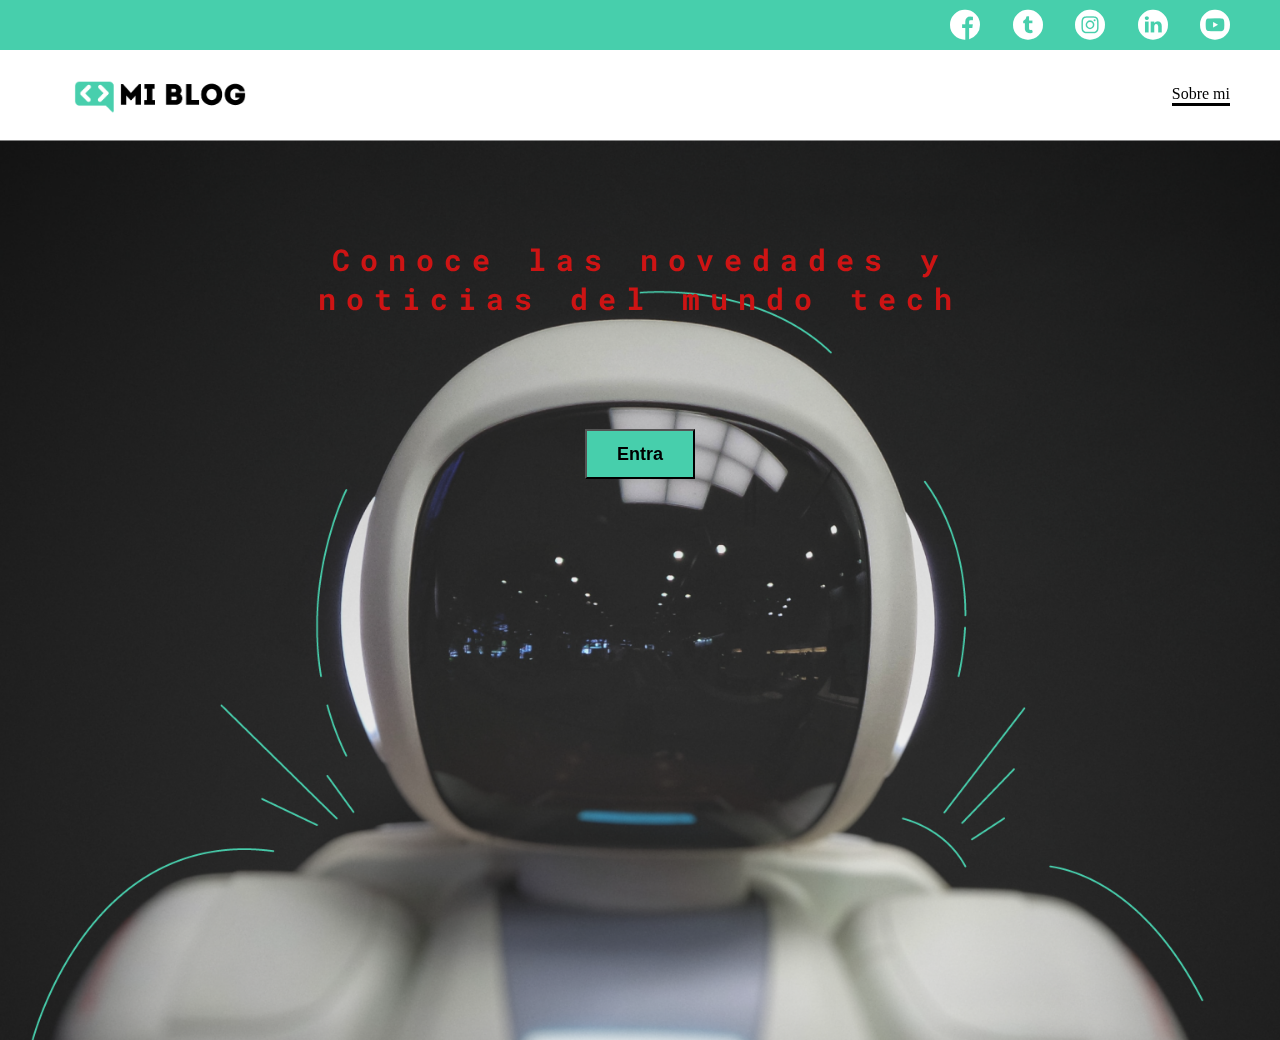
<file: index.html>
<!DOCTYPE html>
<html lang="en">
<head>
    <meta charset="UTF-8">
    <meta name="viewport" content="width=device-width, initial-scale=1.0">
    <title>Home - My Blog</title>
    <link rel="stylesheet" href="./css/main.css">
    <link rel="stylesheet" href="./css/font/flaticon.css">
    <link rel="stylesheet" href="css/media-queries.css">
</head>
<body class="home-body">
    <header>
        <section class="header-icons-container">
            <div class="icons">
                <a href=""><span class="flaticon-001-facebook"></span></a>
                <a href=""><span class="flaticon-002-twitter"></span></a>
                <a href=""><span class="flaticon-011-instagram"></span></a>
                <a href=""><span class="flaticon-010-linkedin"></span></a>
                <a href=""><span class="flaticon-008-youtube"></span></a>
            </div>
        </section>
        <nav>
            <section class="nav-logo-container">
                <a href=""><img src="./assets/img/Logo-negro.png" alt="logo de mi blog"></a>
            </section>
            <section class="profile-link">
                <a href="perfil.html">Sobre mi</a>
            </section>
        </nav>
    </header> 
    <main class="home-main">
        <section>
        <h1>Conoce las novedades y noticias del mundo tech</h1>
        <button><a href="blog.html">Entra</a>
        </button>
        </section>
    </main>
</body>
</html>
</file>
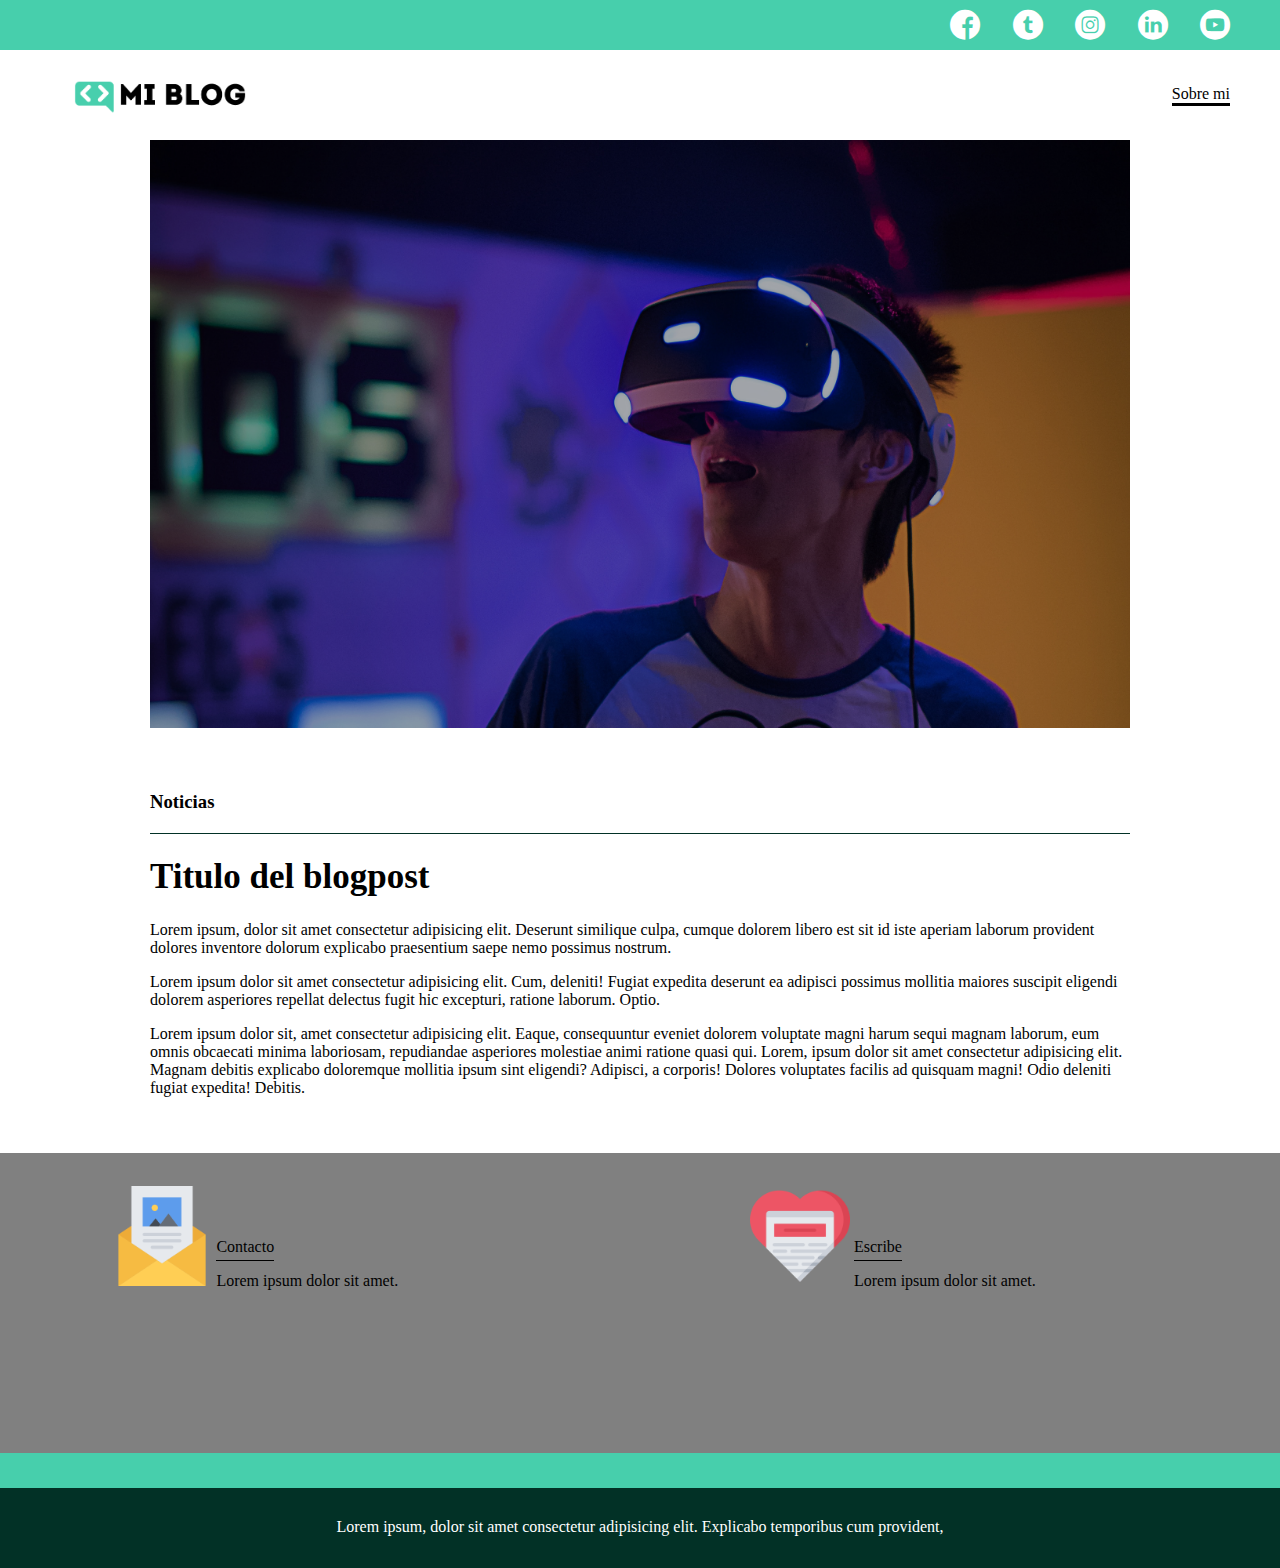
<file: blog.html>
<!DOCTYPE html>
<html lang="en">
<head>
    <meta charset="UTF-8">
    <meta name="viewport" content="width=device-width, initial-scale=1.0">
    <title>Articulo</title>
    <link rel="stylesheet" href="./css/main.css">
    <link rel="stylesheet" href="./css/font/flaticon.css">
    <link rel="stylesheet" href="css/media-queries.css">
</head>
<body>
    <header>
        <section class="header-icons-container">
            <div class="icons">
                <a href=""><span class="flaticon-001-facebook"></span></a>
                <a href=""><span class="flaticon-002-twitter"></span></a>
                <a href=""><span class="flaticon-011-instagram"></span></a>
                <a href=""><span class="flaticon-010-linkedin"></span></a>
                <a href=""><span class="flaticon-008-youtube"></span></a>
            </div>
        </section>
        <nav>
            <section class="nav-logo-container">
                <a href=""><img src="./assets/img/Logo-negro.png" alt="logo de mi blog"></a>
            </section>
            <section class="profile-link">
                <a href="perfil.html">Sobre mi</a>
            </section>
        </nav>
    </header>
    <main>
        <section class="grid-container blogpost-img-container">
            <img src="./assets/img/post-1.png" alt="">
        </section>
        <section class="blogpost-main-container">
            <div class="grid-container">
                <h3>Noticias</h3>
                <article>
                    <h1>Titulo del blogpost</h1>
                    <p>Lorem ipsum, dolor sit amet consectetur adipisicing elit. Deserunt similique culpa, cumque dolorem libero est sit id iste aperiam laborum provident dolores inventore dolorum explicabo praesentium saepe nemo possimus nostrum.</p>
                    <p>Lorem ipsum dolor sit amet consectetur adipisicing elit. Cum, deleniti! Fugiat expedita deserunt ea adipisci possimus mollitia maiores suscipit eligendi dolorem asperiores repellat delectus fugit hic excepturi, ratione laborum. Optio. </p>
                    <p>Lorem ipsum dolor sit, amet consectetur adipisicing elit. Eaque, consequuntur eveniet dolorem voluptate magni harum sequi magnam laborum, eum omnis obcaecati minima laboriosam, repudiandae asperiores molestiae animi ratione quasi qui. Lorem, ipsum dolor sit amet consectetur adipisicing elit. Magnam debitis explicabo doloremque mollitia ipsum sint eligendi? Adipisci, a corporis! Dolores voluptates facilis ad quisquam magni! Odio deleniti fugiat expedita! Debitis.</p>
                </article>
            </div>
        </section>
        <section class="contact-main-container">
            <div>
                <img src="assets/img/013-newsletter.png" alt="">
                <div class="contact-left">
                    <a href="">Contacto</a>
                    <p>Lorem ipsum dolor sit amet.</p>
                </div>
            </div>
            <div>
                <img src="assets/img/006-like.png" alt="">
                <div class="contact-right">
                    <a href="">Escribe</a>
                    <p>Lorem ipsum dolor sit amet.</p>
                </div>
            </div>
        </section>
    </main>
    <footer>
        <p>Lorem ipsum, dolor sit amet consectetur adipisicing elit. Explicabo temporibus cum provident,</p>
    </footer>
</body>
</html>
</file>
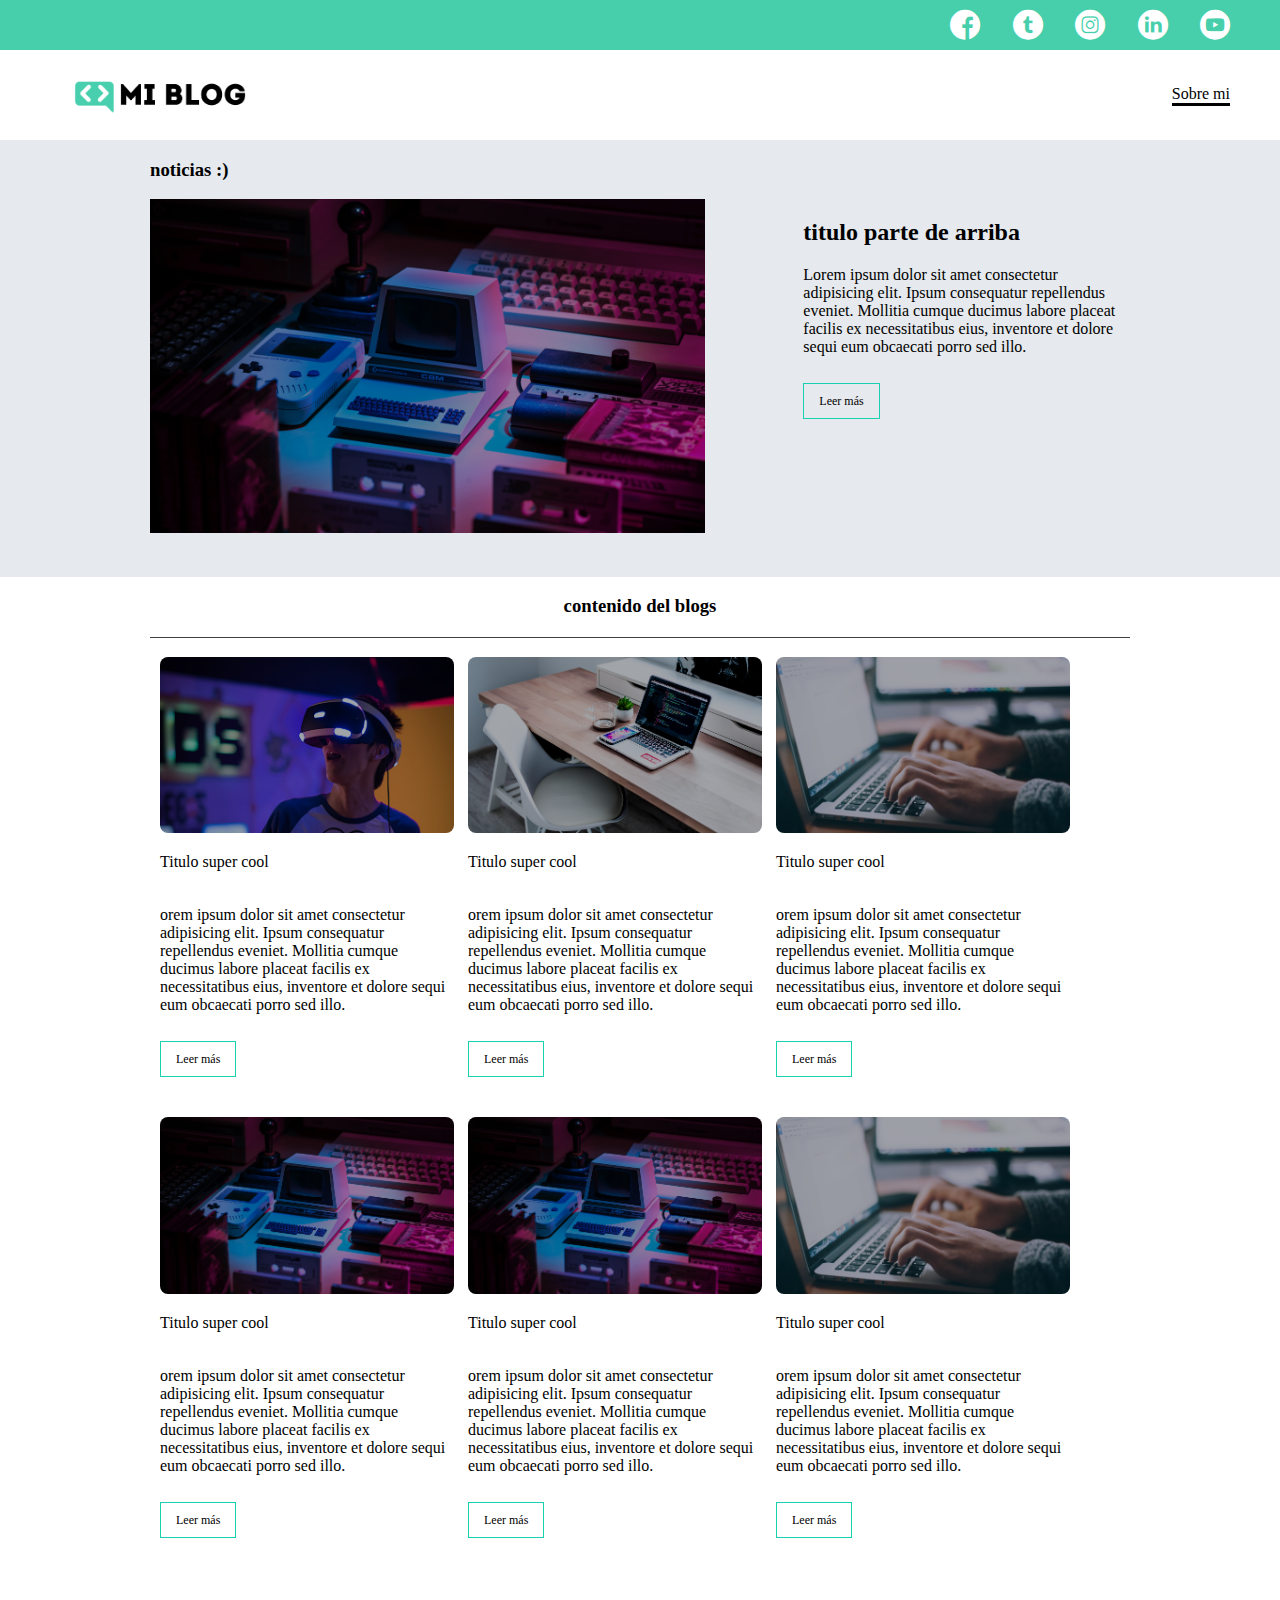
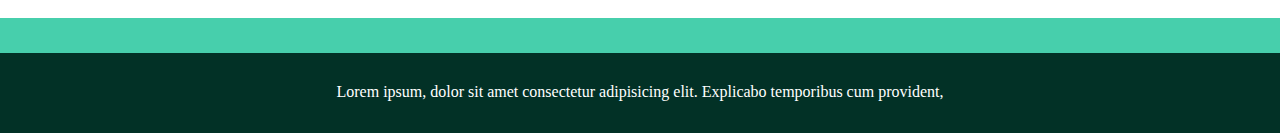
<file: blogs.html>
<!DOCTYPE html>
<html lang="en">
<head>
    <meta charset="UTF-8">
    <meta name="viewport" content="width=device-width, initial-scale=1.0">
    <title>Blogs</title>
    <link rel="stylesheet" href="./css/main.css">
    <link rel="stylesheet" href="./css/font/flaticon.css">
    <link rel="stylesheet" href="css/media-queries.css">
</head>
<body>
    <header>
        <section class="header-icons-container">
            <div class="icons">
                <a href=""><span class="flaticon-001-facebook"></span></a>
                <a href=""><span class="flaticon-002-twitter"></span></a>
                <a href=""><span class="flaticon-011-instagram"></span></a>
                <a href=""><span class="flaticon-010-linkedin"></span></a>
                <a href=""><span class="flaticon-008-youtube"></span></a>
            </div>
        </section>
        <nav>
            <section class="nav-logo-container">
                <a href=""><img src="./assets/img/Logo-negro.png" alt="logo de mi blog"></a>
            </section>
            <section class="profile-link">
                <a href="perfil.html">Sobre mi</a>
            </section>
        </nav>
    </header> 
    <main class="blogs-main">
        <section class="blogs-news-container">
            <div class= "grid-container blogs-main-new">
                <h3>
                    noticias :)
                </h3>
                <div class="blogs-news-img-container">
                    <img src="assets/img/main-news-img.png" alt="">
                </div>
                <div class="blogs-news-info-container">
                    <h2>
                        titulo parte de arriba
                    </h2>
                    <p>Lorem ipsum dolor sit amet consectetur adipisicing elit. Ipsum consequatur repellendus eveniet. Mollitia cumque ducimus labore placeat facilis ex necessitatibus eius, inventore et dolore sequi eum obcaecati porro sed illo.</p>
                    <a href="blog.html" class="blogs-button">Leer más</a>
                </div>
            </div>
        </section>
        <section class="blogs-posts-container">
            <div class="grid-container">
                <h3>contenido del blogs</h3>
                <article class="post-container">
                    <img src="assets/img/post-1.png" alt="">
                    <p>Titulo   super cool</p>
                    <p>orem ipsum dolor sit amet consectetur adipisicing elit. Ipsum consequatur repellendus eveniet. Mollitia cumque ducimus labore placeat facilis ex necessitatibus eius, inventore et dolore sequi eum obcaecati porro sed illo.</p>
                    <a href="blog.html" class="blogs-button">Leer más</a>
                </article>
                <article class="post-container">
                    <img src="assets/img/post-2.png" alt="">
                    <p>Titulo   super cool</p>
                    <p>orem ipsum dolor sit amet consectetur adipisicing elit. Ipsum consequatur repellendus eveniet. Mollitia cumque ducimus labore placeat facilis ex necessitatibus eius, inventore et dolore sequi eum obcaecati porro sed illo.</p>
                    <a href="blog.html" class="blogs-button">Leer más</a>
                </article>
                <article class="post-container">
                    <img src="assets/img/post-3.png" alt="">
                    <p>Titulo   super cool</p>
                    <p>orem ipsum dolor sit amet consectetur adipisicing elit. Ipsum consequatur repellendus eveniet. Mollitia cumque ducimus labore placeat facilis ex necessitatibus eius, inventore et dolore sequi eum obcaecati porro sed illo.</p>
                    <a href="blog.html" class="blogs-button">Leer más</a>
                </article>
                <article class="post-container">
                    <img src="assets/img/main-news-img.png" alt="">
                    <p>Titulo   super cool</p>
                    <p>orem ipsum dolor sit amet consectetur adipisicing elit. Ipsum consequatur repellendus eveniet. Mollitia cumque ducimus labore placeat facilis ex necessitatibus eius, inventore et dolore sequi eum obcaecati porro sed illo.</p>
                    <a href="blog.html" class="blogs-button">Leer más</a>
                </article>
                <article class="post-container">
                    <img src="assets/img/main-news-img.png" alt="">
                    <p>Titulo   super cool</p>
                    <p>orem ipsum dolor sit amet consectetur adipisicing elit. Ipsum consequatur repellendus eveniet. Mollitia cumque ducimus labore placeat facilis ex necessitatibus eius, inventore et dolore sequi eum obcaecati porro sed illo.</p>
                    <a href="blog.html" class="blogs-button">Leer más</a>
                </article>
                <article class="post-container">
                    <img src="assets/img/post-3.png" alt="">
                    <p>Titulo   super cool</p>
                    <p>orem ipsum dolor sit amet consectetur adipisicing elit. Ipsum consequatur repellendus eveniet. Mollitia cumque ducimus labore placeat facilis ex necessitatibus eius, inventore et dolore sequi eum obcaecati porro sed illo.</p>
                    <a href="blog.html" class="blogs-button">Leer más</a>
                </article>
            </div>
        </section>
    </main>
    <footer>
        <p>Lorem ipsum, dolor sit amet consectetur adipisicing elit. Explicabo temporibus cum provident,</p>
    </footer>
</body>
</html>
</file>
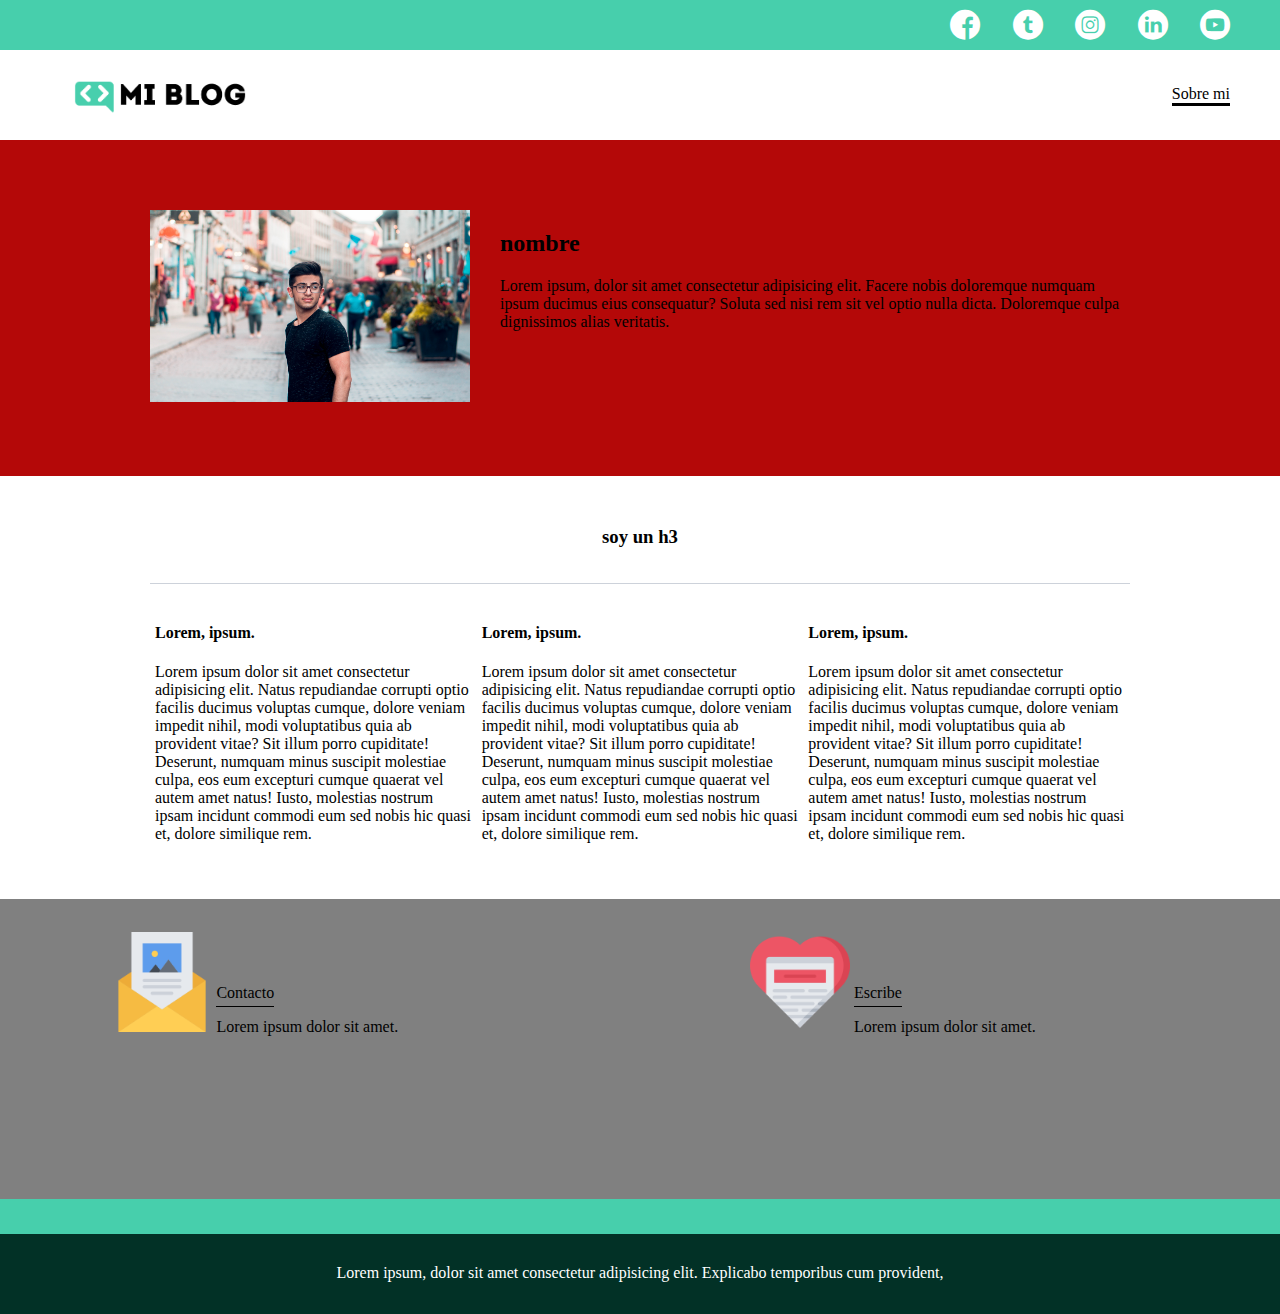
<file: perfil.html>
<!DOCTYPE html>
<html lang="en">
<head>
    <meta charset="UTF-8">
    <meta name="viewport" content="width=device-width, initial-scale=1.0">
    <title>Perfil</title>
    <link rel="stylesheet" href="./css/main.css">
    <link rel="stylesheet" href="./css/font/flaticon.css">
    <link rel="stylesheet" href="css/media-queries.css">
</head>
<body>
    <header>
        <section class="header-icons-container">
            <div class="icons">
                <a href=""><span class="flaticon-001-facebook"></span></a>
                <a href=""><span class="flaticon-002-twitter"></span></a>
                <a href=""><span class="flaticon-011-instagram"></span></a>
                <a href=""><span class="flaticon-010-linkedin"></span></a>
                <a href=""><span class="flaticon-008-youtube"></span></a>
            </div>
        </section>
        <nav>
            <section class="nav-logo-container">
                <a href=""><img src="./assets/img/Logo-negro.png" alt="logo de mi blog"></a>
            </section>
            <section class="profile-link">
                <a href="perfil.html">Sobre mi</a>
            </section>
        </nav>
    </header>
    <main>
        <section class="profile-main-container">
            <div class="grid-container profile-container">
                <div>
                    <img src="assets/img/profile-pic.jpg" alt="">
                </div>
                <div>
                    <h2>nombre</h2>
                    <p>Lorem ipsum, dolor sit amet consectetur adipisicing elit. Facere nobis doloremque numquam ipsum ducimus eius consequatur? Soluta sed nisi rem sit vel optio nulla dicta. Doloremque culpa dignissimos alias veritatis.</p>
                </div>
            </div>
        </section>
        <section class="profile-main-projects">
            <div class="grid-container">
                <h3>soy un h3</h3>
                <div class="projects-main-container">
                 <article class="project-container">
                        <h4>Lorem, ipsum.</h4>
                        <p>Lorem ipsum dolor sit amet consectetur adipisicing elit. Natus repudiandae corrupti optio facilis ducimus voluptas cumque, dolore veniam impedit nihil, modi voluptatibus quia ab provident vitae? Sit illum porro cupiditate!
                        Deserunt, numquam minus suscipit molestiae culpa, eos eum excepturi cumque quaerat vel autem amet natus! Iusto, molestias nostrum ipsam incidunt commodi eum sed nobis hic quasi et, dolore similique rem.</p>
                    </article>  
                    <article class="project-container">
                        <h4>Lorem, ipsum.</h4>
                        <p>Lorem ipsum dolor sit amet consectetur adipisicing elit. Natus repudiandae corrupti optio facilis ducimus voluptas cumque, dolore veniam impedit nihil, modi voluptatibus quia ab provident vitae? Sit illum porro cupiditate!
                        Deserunt, numquam minus suscipit molestiae culpa, eos eum excepturi cumque quaerat vel autem amet natus! Iusto, molestias nostrum ipsam incidunt commodi eum sed nobis hic quasi et, dolore similique rem.</p>
                    </article>
                    <article class="project-container">
                        <h4>Lorem, ipsum.</h4>
                        <p>Lorem ipsum dolor sit amet consectetur adipisicing elit. Natus repudiandae corrupti optio facilis ducimus voluptas cumque, dolore veniam impedit nihil, modi voluptatibus quia ab provident vitae? Sit illum porro cupiditate!
                        Deserunt, numquam minus suscipit molestiae culpa, eos eum excepturi cumque quaerat vel autem amet natus! Iusto, molestias nostrum ipsam incidunt commodi eum sed nobis hic quasi et, dolore similique rem.</p>
                    </article>
                </div>
            </div>
        </section>        
        <section class="contact-main-container">
            <div>
                <img src="assets/img/013-newsletter.png" alt="">
                <div class="contact-left">
                    <a href="">Contacto</a>
                    <p>Lorem ipsum dolor sit amet.</p>
                </div>
            </div>
            <div>
                <img src="assets/img/006-like.png" alt="">
                <div class="contact-right">
                    <a href="">Escribe</a>
                    <p>Lorem ipsum dolor sit amet.</p>
                </div>
            </div>
        </section>
    </main>
    <footer>
        <p>Lorem ipsum, dolor sit amet consectetur adipisicing elit. Explicabo temporibus cum provident,</p>
    </footer>
</body>
</html>
</file>
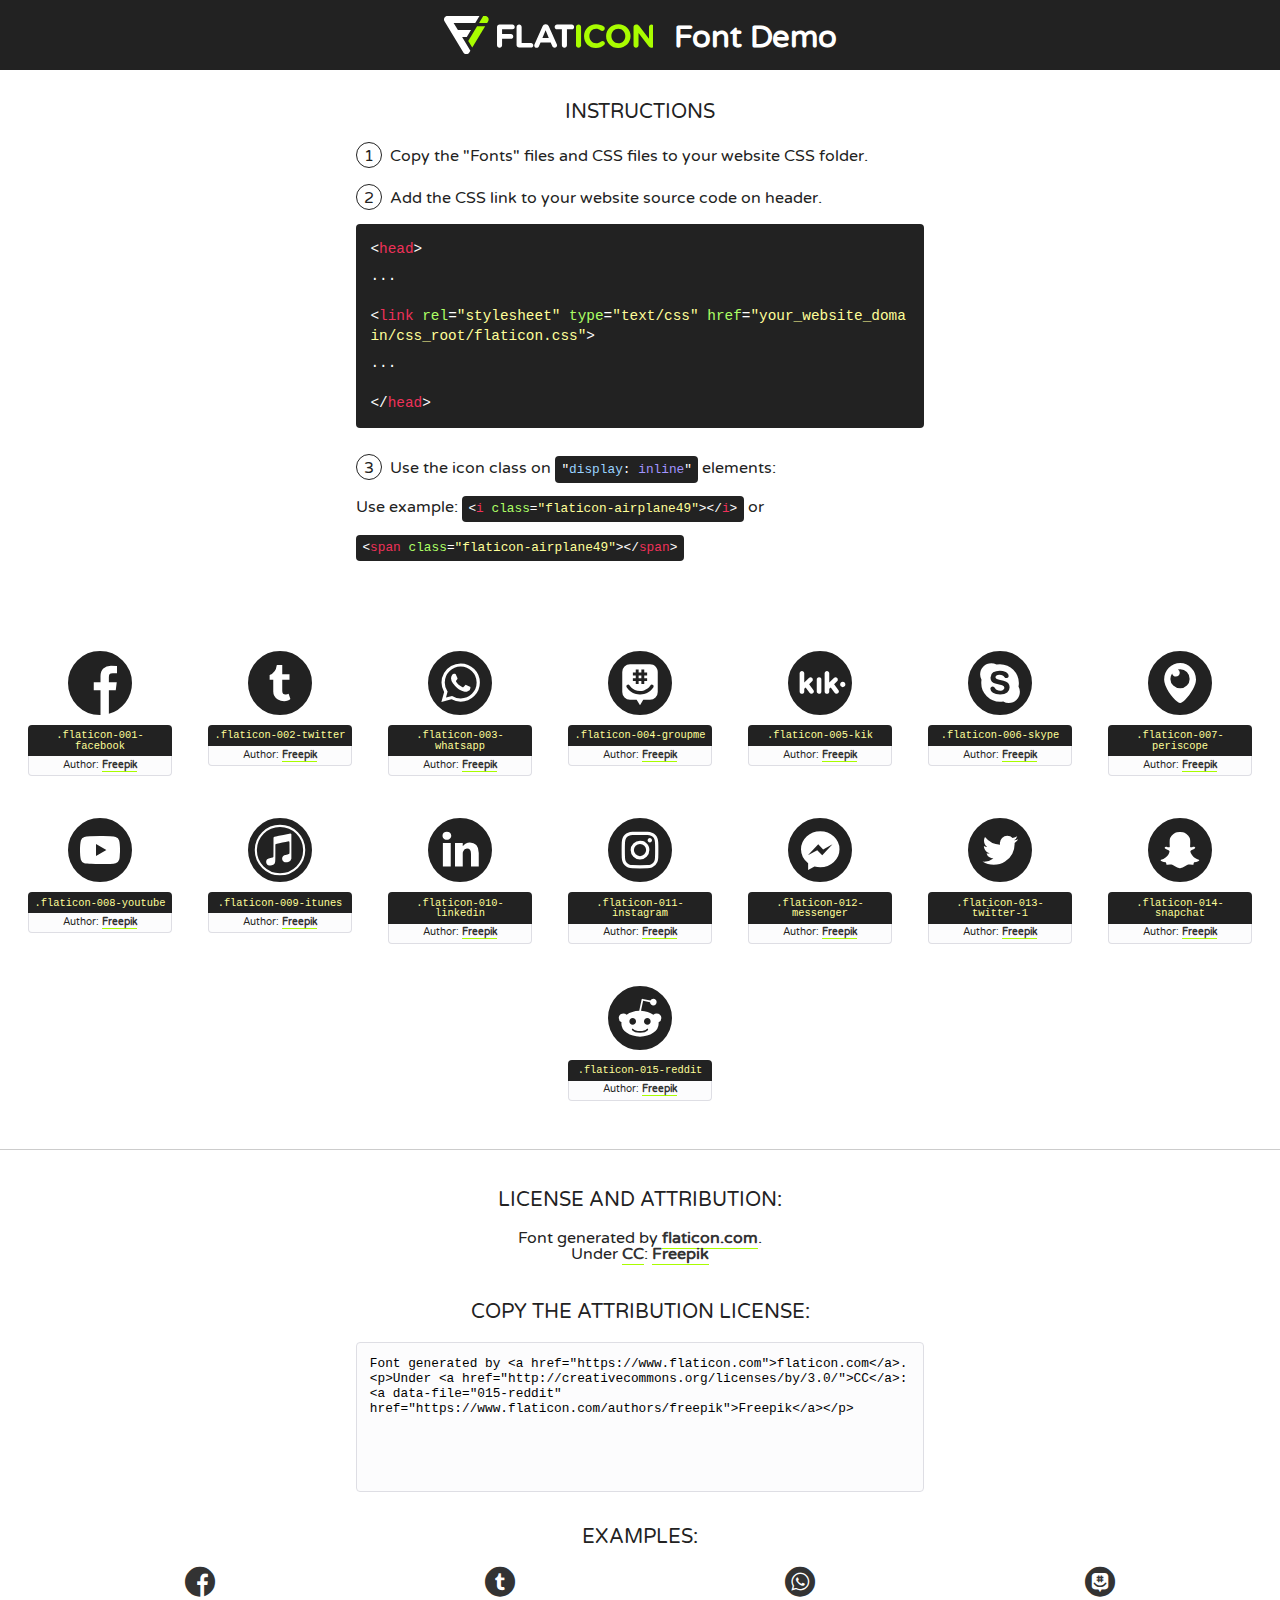
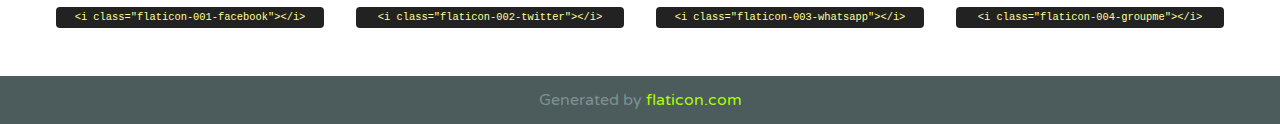
<file: css/font/flaticon.html>
<!DOCTYPE html>
<!--
  Flaticon icon font: Flaticon
  Creation date: 20/12/2018 09:27
-->
<html>
<!DOCTYPE html>
<html>

<head>
    <title>Flaticon WebFont</title>
    <link href="http://fonts.googleapis.com/css?family=Varela+Round" rel="stylesheet" type="text/css" />
    <link rel="stylesheet" type="text/css" href="flaticon.css">
    <meta charset="UTF-8">
    <style>
    html, body, div, span, applet, object, iframe,
    h1, h2, h3, h4, h5, h6, p, blockquote, pre,
    a, abbr, acronym, address, big, cite, code,
    del, dfn, em, img, ins, kbd, q, s, samp,
    small, strike, strong, sub, sup, tt, var,
    b, u, i, center,
    dl, dt, dd, ol, ul, li,
    fieldset, form, label, legend,
    table, caption, tbody, tfoot, thead, tr, th, td,
    article, aside, canvas, details, embed, 
    figure, figcaption, footer, header, hgroup, 
    menu, nav, output, ruby, section, summary,
    time, mark, audio, video {
        margin: 0;
        padding: 0;
        border: 0;
        font-size: 100%;
        font: inherit;
        vertical-align: baseline;
    }
    /* HTML5 display-role reset for older browsers */
    article, aside, details, figcaption, figure, 
    footer, header, hgroup, menu, nav, section {
        display: block;
    }
    body {
        line-height: 1;
    }
    ol, ul {
        list-style: none;
    }
    blockquote, q {
        quotes: none;
    }
    blockquote:before, blockquote:after,
    q:before, q:after {
        content: '';
        content: none;
    }
    table {
        border-collapse: collapse;
        border-spacing: 0;
    }
    body {
        font-family: 'Varela Round', Helvetica, Arial, sans-serif;
        font-size: 16px;
        color: #222;
    }
    a {
        color: #333;
        border-bottom: 1px solid #a9fd00;
        font-weight: bold;
        text-decoration: none;
    }
    * {
        -moz-box-sizing: border-box;
        -webkit-box-sizing: border-box;
        box-sizing: border-box;
        margin: 0;
        padding: 0;
    }
    [class^="flaticon-"]:before, [class*=" flaticon-"]:before, [class^="flaticon-"]:after, [class*=" flaticon-"]:after {
        font-family: Flaticon;
        font-size: 30px;
        font-style: normal;
        margin-left: 20px;
        color: #333;
    }
    .wrapper {
        max-width: 600px;
        margin: auto;
        padding: 0 1em;
    }
    .title {
        font-size: 1.25em;
        text-align: center;
        margin-bottom: 1em;
        text-transform: uppercase;
    }
    header {
        text-align: center;
        background-color: #222;
        color: #fff;
        padding: 1em;
    }
    header .logo {
        width: 210px;
        height: 38px;
        display: inline-block;
        vertical-align: middle;
        margin-right: 1em;
        border: none;
    }
    header strong {
        font-size: 1.95em;
        font-weight: bold;
        vertical-align: middle;
        margin-top: 5px;
        display: inline-block;
    }
    .demo {
        margin: 2em auto;
        line-height: 1.25em;
    }
    .demo ul li {
        margin-bottom: 1em;
    }
    .demo ul li .num {
        color: #222;
        border-radius: 20px;
        display: inline-block;
        width: 26px;
        padding: 3px;
        height: 26px;
        text-align: center;
        margin-right: 0.5em;
        border: 1px solid #222;
    }
    .demo ul li code {
        background-color: #222;
        border-radius: 4px;
        padding: 0.25em 0.5em;
        display: inline-block;
        color: #fff;
        font-family: Consolas,Monaco,Lucida Console,Liberation Mono,DejaVu Sans Mono,Bitstream Vera Sans Mono,Courier New, monospace;
        font-weight: lighter;
        margin-top: 1em;
        font-size: 0.8em;
        word-break: break-all;
    }
    .demo ul li code.big {
        padding: 1em;
        font-size: 0.9em;
    }
    .demo ul li code .red {
        color: #EF3159;
    }
    .demo ul li code .green {
        color: #ACFF65;
    }
    .demo ul li code .yellow {
        color: #FFFF99;
    }
    .demo ul li code .blue {
        color: #99D3FF;
    }
    .demo ul li code .purple {
        color: #A295FF;
    }
    .demo ul li code .dots {
        margin-top: 0.5em;
        display: block;
    }
    #glyphs {
        border-bottom: 1px solid #ccc;
        padding: 2em 0;
        text-align: center;
    }
    .glyph {
        display: inline-block;
        width: 9em;
        margin: 1em;
        text-align: center;
        vertical-align: top;
        background: #FFF;
    }
    .glyph .glyph-icon {
        padding: 10px;
        display: block;
        font-family:"Flaticon";
        font-size: 64px;
        line-height: 1;
    }
    .glyph .glyph-icon:before {
        font-size: 64px;
        color: #222;
        margin-left: 0;
    }
    .class-name {
        font-size: 0.65em;
        background-color: #222;
        color: #fff;
        border-radius: 4px 4px 0 0;
        padding: 0.5em;
        color: #FFFF99;
        font-family: Consolas,Monaco,Lucida Console,Liberation Mono,DejaVu Sans Mono,Bitstream Vera Sans Mono,Courier New, monospace;
    }
    .author-name {
        font-size: 0.6em;
        background-color: #fcfcfd;
        border: 1px solid #DEDEE4;
        border-top: 0;
        border-radius: 0 0 4px 4px;
        padding: 0.5em;
    }
    .class-name:last-child {
        font-size: 10px;
        color:#888;
    }
    .class-name:last-child a {
        font-size: 10px;
        color:#555;
    }
    .class-name:last-child a:hover {
        color:#a9fd00;
    }
    .glyph > input {
        display: block;
        width: 100px;
        margin: 5px auto;
        text-align: center;
        font-size: 12px;
        cursor: text;
    }
    .glyph > input.icon-input {
        font-family:"Flaticon";
        font-size: 16px;
        margin-bottom: 10px;
    }
    .attribution .title {
        margin-top: 2em;
    }
    .attribution textarea {
        background-color: #fcfcfd;
        padding: 1em;
        border: none;
        box-shadow: none;
        border: 1px solid #DEDEE4;
        border-radius: 4px;
        resize: none;
        width: 100%;
        height: 150px;
        font-size: 0.8em;
        font-family: Consolas,Monaco,Lucida Console,Liberation Mono,DejaVu Sans Mono,Bitstream Vera Sans Mono,Courier New, monospace;
        -webkit-appearance: none;
    }
    .iconsuse {
        margin: 2em auto;
        text-align: center;
        max-width: 1200px;
    }
    .iconsuse:after {
        content: '';
        display: table;
        clear: both;
    }
    .iconsuse .image {
        float: left;
        width: 25%;
        padding: 0 1em;
    }
    .iconsuse .image p {
        margin-bottom: 1em;
    }
    .iconsuse .image span {
        display: block;
        font-size: 0.65em;
        background-color: #222;
        color: #fff;
        border-radius: 4px;
        padding: 0.5em;
        color: #FFFF99;
        margin-top: 1em;
        font-family: Consolas,Monaco,Lucida Console,Liberation Mono,DejaVu Sans Mono,Bitstream Vera Sans Mono,Courier New, monospace;
    }
    #footer {
        text-align: center;
        background-color: #4C5B5C;
        color: #7c9192;
        padding: 1em;
    }
    #footer a {
        border: none;
        color: #a9fd00;
        font-weight: normal;
    }
    @media (max-width: 960px) {
        .iconsuse .image {
            width: 50%;
        }
    }
    @media (max-width: 560px) {
        .iconsuse .image {
            width: 100%;
        }
    }
    </style>
</head>

<body class="characters-off">

    <header>
        <a href="https://www.flaticon.com" target="_blank" class="logo">
            <svg version="1.1" xmlns="http://www.w3.org/2000/svg" xmlns:xlink="http://www.w3.org/1999/xlink" xmlns:a="http://ns.adobe.com/AdobeSVGViewerExtensions/3.0/" viewBox="0 0 560.875 102.036" enable-background="new 0 0 560.875 102.036" xml:space="preserve">
                <defs>
                </defs>
                <g>
                    <g class="letters">
                        <path fill="#ffffff" d="M141.596,29.675c0-3.777,2.985-6.767,6.764-6.767h34.438c3.426,0,6.15,2.728,6.15,6.15
                        c0,3.43-2.724,6.149-6.15,6.149h-27.674v13.091h23.719c3.429,0,6.151,2.724,6.151,6.15c0,3.43-2.723,6.149-6.151,6.149h-23.719
                        v17.574c0,3.773-2.986,6.761-6.764,6.761c-3.779,0-6.764-2.989-6.764-6.761V29.675z"></path>
                        <path fill="#ffffff" d="M193.844,29.149c0-3.781,2.985-6.767,6.764-6.767c3.776,0,6.763,2.985,6.763,6.767v42.957h25.039
                        c3.426,0,6.149,2.726,6.149,6.153c0,3.425-2.723,6.15-6.149,6.15h-31.802c-3.779,0-6.764-2.986-6.764-6.768V29.149z"></path>
                        <path fill="#ffffff" d="M241.891,75.71l21.438-48.407c1.492-3.341,4.215-5.357,7.906-5.357h0.792
                        c3.686,0,6.323,2.017,7.815,5.357l21.439,48.407c0.436,0.967,0.701,1.845,0.701,2.723c0,3.602-2.809,6.501-6.414,6.501
                        c-3.161,0-5.269-1.845-6.499-4.655l-4.132-9.661h-27.059l-4.301,10.102c-1.144,2.631-3.426,4.214-6.237,4.214
                        c-3.517,0-6.24-2.81-6.24-6.325C241.1,77.64,241.451,76.677,241.891,75.71z M279.932,58.666l-8.521-20.297l-8.526,20.297H279.932
                        z"></path>
                        <path fill="#ffffff" d="M314.864,35.387H301.86c-3.429,0-6.239-2.813-6.239-6.238c0-3.429,2.811-6.24,6.239-6.24h39.533
                        c3.426,0,6.237,2.811,6.237,6.24c0,3.425-2.811,6.238-6.237,6.238h-13.001v42.785c0,3.773-2.99,6.761-6.764,6.761
                        c-3.779,0-6.764-2.989-6.764-6.761V35.387z"></path>
                        <path fill="#A9FD00" d="M352.615,29.149c0-3.781,2.985-6.767,6.767-6.767c3.774,0,6.761,2.985,6.761,6.767v49.024
                        c0,3.773-2.987,6.761-6.761,6.761c-3.781,0-6.767-2.989-6.767-6.761V29.149z"></path>
                        <path fill="#A9FD00" d="M374.132,53.836v-0.179c0-17.481,13.178-31.801,32.065-31.801c9.22,0,15.459,2.458,20.557,6.238
                        c1.402,1.054,2.637,2.985,2.637,5.357c0,3.692-2.985,6.59-6.681,6.59c-1.845,0-3.071-0.702-4.044-1.319
                        c-3.776-2.813-7.729-4.393-12.562-4.393c-10.364,0-17.831,8.611-17.831,19.154v0.173c0,10.542,7.291,19.329,17.831,19.329
                        c5.715,0,9.492-1.756,13.359-4.834c1.049-0.874,2.458-1.491,4.039-1.491c3.429,0,6.325,2.813,6.325,6.236
                        c0,2.106-1.056,3.78-2.282,4.834c-5.539,4.834-12.036,7.733-21.878,7.733C387.572,85.464,374.132,71.493,374.132,53.836z"></path>
                        <path fill="#A9FD00" d="M433.009,53.836v-0.179c0-17.481,13.79-31.801,32.766-31.801c18.981,0,32.592,14.143,32.592,31.628v0.173
                        c0,17.483-13.785,31.807-32.769,31.807C446.625,85.464,433.009,71.32,433.009,53.836z M484.224,53.836v-0.179
                        c0-10.539-7.725-19.326-18.626-19.326c-10.893,0-18.449,8.611-18.449,19.154v0.173c0,10.542,7.73,19.329,18.626,19.329
                        C476.676,72.986,484.224,64.378,484.224,53.836z"></path>
                        <path fill="#A9FD00" d="M506.233,29.321c0-3.774,2.99-6.763,6.767-6.763h1.401c3.252,0,5.183,1.583,7.029,3.953l26.093,34.265
                        V29.059c0-3.692,2.99-6.677,6.681-6.677c3.683,0,6.671,2.985,6.671,6.677v48.934c0,3.78-2.987,6.765-6.764,6.765h-0.436
                        c-3.257,0-5.188-1.581-7.034-3.953l-27.056-35.492v32.944c0,3.687-2.985,6.676-6.678,6.676c-3.683,0-6.673-2.989-6.673-6.676
                        V29.321z"></path>
                    </g>
                    <g class="insignia">
                        <path fill="#ffffff" d="M48.372,56.137h12.517l11.156-18.537H37.186L25.688,18.539h57.825L94.668,0H9.271
                        C5.925,0,2.842,1.801,1.198,4.716c-1.644,2.907-1.593,6.482,0.134,9.343l50.38,83.501c1.678,2.781,4.689,4.476,7.938,4.476
                        c3.246,0,6.257-1.695,7.935-4.476l2.898-4.804L48.372,56.137z"></path>
                        <g class="i">
                            <path fill="#A9FD00" d="M93.575,18.539h0.031v0.004l21.652,0.004l2.705-4.488c1.727-2.861,1.778-6.436,0.133-9.343
                            C116.454,1.801,113.371,0,110.026,0h-5.294L93.575,18.539z"></path>
                            <polygon fill="#A9FD00" points="88.291,27.356 64.725,66.486 75.519,84.404 109.942,27.356"></polygon>
                        </g>
                    </g>
                </g>
            </svg>
        </a>
        <strong>Font Demo</strong>
    </header>


    <section class="demo wrapper">

        <p class="title">Instructions</p>

        <ul>
            <li>
                <span class="num">1</span>Copy the "Fonts" files and CSS files to your website CSS folder.
            </li>
            <li>
                <span class="num">2</span>Add the CSS link to your website source code on header.
                <code class="big">
                    &lt;<span class="red">head</span>&gt;
                    <br/><span class="dots">...</span>
                    <br/>&lt;<span class="red">link</span> <span class="green">rel</span>=<span class="yellow">"stylesheet"</span> <span class="green">type</span>=<span class="yellow">"text/css"</span> <span class="green">href</span>=<span class="yellow">"your_website_domain/css_root/flaticon.css"</span>&gt;
                    <br/><span class="dots">...</span>
                    <br/>&lt;/<span class="red">head</span>&gt;
                </code>
            </li>

            <li>
                <p>
                    <span class="num">3</span>Use the icon class on <code>"<span class="blue">display</span>:<span class="purple"> inline</span>"</code> elements:
                    <br />
                    Use example: <code>&lt;<span class="red">i</span> <span class="green">class</span>=<span class="yellow">&quot;flaticon-airplane49&quot;</span>&gt;&lt;/<span class="red">i</span>&gt;</code> or <code>&lt;<span class="red">span</span> <span class="green">class</span>=<span class="yellow">&quot;flaticon-airplane49&quot;</span>&gt;&lt;/<span class="red">span</span>&gt;</code>
            </li>
        </ul>

    </section>




   <section id="glyphs">          
    
      
        <div class="glyph"><div class="glyph-icon flaticon-001-facebook"></div>
            <div class="class-name">.flaticon-001-facebook</div>
            <div class="author-name">Author: <a data-file="001-facebook" href="https://www.flaticon.com/authors/freepik">Freepik</a> </div> 
        </div>        
        
        <div class="glyph"><div class="glyph-icon flaticon-002-twitter"></div>
            <div class="class-name">.flaticon-002-twitter</div>
            <div class="author-name">Author: <a data-file="002-twitter" href="https://www.flaticon.com/authors/freepik">Freepik</a> </div> 
        </div>        
        
        <div class="glyph"><div class="glyph-icon flaticon-003-whatsapp"></div>
            <div class="class-name">.flaticon-003-whatsapp</div>
            <div class="author-name">Author: <a data-file="003-whatsapp" href="https://www.flaticon.com/authors/freepik">Freepik</a> </div> 
        </div>        
        
        <div class="glyph"><div class="glyph-icon flaticon-004-groupme"></div>
            <div class="class-name">.flaticon-004-groupme</div>
            <div class="author-name">Author: <a data-file="004-groupme" href="https://www.flaticon.com/authors/freepik">Freepik</a> </div> 
        </div>        
        
        <div class="glyph"><div class="glyph-icon flaticon-005-kik"></div>
            <div class="class-name">.flaticon-005-kik</div>
            <div class="author-name">Author: <a data-file="005-kik" href="https://www.flaticon.com/authors/freepik">Freepik</a> </div> 
        </div>        
        
        <div class="glyph"><div class="glyph-icon flaticon-006-skype"></div>
            <div class="class-name">.flaticon-006-skype</div>
            <div class="author-name">Author: <a data-file="006-skype" href="https://www.flaticon.com/authors/freepik">Freepik</a> </div> 
        </div>        
        
        <div class="glyph"><div class="glyph-icon flaticon-007-periscope"></div>
            <div class="class-name">.flaticon-007-periscope</div>
            <div class="author-name">Author: <a data-file="007-periscope" href="https://www.flaticon.com/authors/freepik">Freepik</a> </div> 
        </div>        
        
        <div class="glyph"><div class="glyph-icon flaticon-008-youtube"></div>
            <div class="class-name">.flaticon-008-youtube</div>
            <div class="author-name">Author: <a data-file="008-youtube" href="https://www.flaticon.com/authors/freepik">Freepik</a> </div> 
        </div>        
        
        <div class="glyph"><div class="glyph-icon flaticon-009-itunes"></div>
            <div class="class-name">.flaticon-009-itunes</div>
            <div class="author-name">Author: <a data-file="009-itunes" href="https://www.flaticon.com/authors/freepik">Freepik</a> </div> 
        </div>        
        
        <div class="glyph"><div class="glyph-icon flaticon-010-linkedin"></div>
            <div class="class-name">.flaticon-010-linkedin</div>
            <div class="author-name">Author: <a data-file="010-linkedin" href="https://www.flaticon.com/authors/freepik">Freepik</a> </div> 
        </div>        
        
        <div class="glyph"><div class="glyph-icon flaticon-011-instagram"></div>
            <div class="class-name">.flaticon-011-instagram</div>
            <div class="author-name">Author: <a data-file="011-instagram" href="https://www.flaticon.com/authors/freepik">Freepik</a> </div> 
        </div>        
        
        <div class="glyph"><div class="glyph-icon flaticon-012-messenger"></div>
            <div class="class-name">.flaticon-012-messenger</div>
            <div class="author-name">Author: <a data-file="012-messenger" href="https://www.flaticon.com/authors/freepik">Freepik</a> </div> 
        </div>        
        
        <div class="glyph"><div class="glyph-icon flaticon-013-twitter-1"></div>
            <div class="class-name">.flaticon-013-twitter-1</div>
            <div class="author-name">Author: <a data-file="013-twitter-1" href="https://www.flaticon.com/authors/freepik">Freepik</a> </div> 
        </div>        
        
        <div class="glyph"><div class="glyph-icon flaticon-014-snapchat"></div>
            <div class="class-name">.flaticon-014-snapchat</div>
            <div class="author-name">Author: <a data-file="014-snapchat" href="https://www.flaticon.com/authors/freepik">Freepik</a> </div> 
        </div>        
        
        <div class="glyph"><div class="glyph-icon flaticon-015-reddit"></div>
            <div class="class-name">.flaticon-015-reddit</div>
            <div class="author-name">Author: <a data-file="015-reddit" href="https://www.flaticon.com/authors/freepik">Freepik</a> </div> 
        </div>        
        

    </section>



    <section class="attribution wrapper"   style="text-align:center;">

      <div class="title">License and attribution:</div><div class="attrDiv">Font generated by <a href="https://www.flaticon.com">flaticon.com</a>. <div><p>Under <a href="http://creativecommons.org/licenses/by/3.0/">CC</a>: <a data-file="015-reddit" href="https://www.flaticon.com/authors/freepik">Freepik</a></p>  </div>
      </div>
      <div class="title">Copy the Attribution License:</div>

    <textarea onclick="this.focus();this.select();">Font generated by &lt;a href=&quot;https://www.flaticon.com&quot;&gt;flaticon.com&lt;/a&gt;. <p>Under <a href="http://creativecommons.org/licenses/by/3.0/">CC</a>: <a data-file="015-reddit" href="https://www.flaticon.com/authors/freepik">Freepik</a></p>  
     </textarea>

    </section>

    <section class="iconsuse">

          <div class="title">Examples:</div>            
             
            <div class="image">
                <p>
                    <i class="glyph-icon flaticon-001-facebook"></i> 
                    <span>&lt;i class=&quot;flaticon-001-facebook&quot;&gt;&lt;/i&gt;</span>
                </p>
            </div>
            
            <div class="image">
                <p>
                    <i class="glyph-icon flaticon-002-twitter"></i> 
                    <span>&lt;i class=&quot;flaticon-002-twitter&quot;&gt;&lt;/i&gt;</span>
                </p>
            </div>
            
            <div class="image">
                <p>
                    <i class="glyph-icon flaticon-003-whatsapp"></i> 
                    <span>&lt;i class=&quot;flaticon-003-whatsapp&quot;&gt;&lt;/i&gt;</span>
                </p>
            </div>
            
            <div class="image">
                <p>
                    <i class="glyph-icon flaticon-004-groupme"></i> 
                    <span>&lt;i class=&quot;flaticon-004-groupme&quot;&gt;&lt;/i&gt;</span>
                </p>
            </div>
                       
        </div>
                            
    </section>

<div id="footer">
    <div>Generated by <a href="https://www.flaticon.com">flaticon.com</a>
    </div>
</div>



</body>
</html>
</file>
<file: css/main.css>
@import url('https://fonts.googleapis.com/css2?family=Roboto+Mono:ital,wght@0,100..700;1,100..700&family=Roboto+Slab:wght@100..900&family=Roboto:ital,wght@0,100;0,300;0,400;0,500;0,700;0,900;1,100;1,300;1,400;1,500;1,700;1,900&display=swap');


body {
    font-family: "Roboto Mono" monospace;
    margin: 0;
    padding: 0;
   
}
a {
    text-decoration: none;
    display: inline;
    color: black;
}
.home-body {
    position: fixed;
    top: 0;
    bottom: 0;
    left: 0;
    right: 0;
}
.grid-container {
    max-width: 980px;
    margin: auto;
}
header {
    width: 100%;
    height: 140px;
    display: grid;
    grid-template-rows: 1fr 1fr;

}

header .header-icons-container {
    width: 100%;
    height: 50px;
    display: grid;
    background-color: #47cfac;
}
header .header-icons-container .icons {
    width: 300px;
    height: auto;
    display: flex;
    justify-items: flex-end;
    align-items: center;
    justify-content: space-between;
    justify-self: end;
    margin-right: 50px;
}
header .icons span {
    color: white;
}
nav {
    display: grid;
    grid-template-columns: 1fr 1fr;
    height: 90px;
   

}
nav .nav-logo-container {
    margin-left: 50px;
}
nav .nav-logo-container img {
    width: 220px;
    margin-top: 10px;
}
nav .profile-link {
    display: flex;
    align-items: center;
    justify-content: flex-end;
    margin-right: 50px;
}
nav .profile-link a {
    color: black;
    border-bottom: solid black;
}
.home-main {
    display: grid;
    grid-template-columns: 1fr 4fr 1fr;
    height: 100%;
    background-image: url("../assets/img/Cover.png");
    background-position: center;
    background-repeat: no-repeat;
    background-size: cover;
}
.home-main section {
    display: grid;
    grid-column: 2;
    justify-items: center;
    height: 350px;
    margin-top: 80px;
}
.home-main h1 {
    font-size: 30px;
    font-weight: 700;
    letter-spacing: 10px;
    text-align: center;
    color: rgb(205, 20, 20);
    font-family: "roboto mono", monospace;
}
main button {
    width: 110px;
    height: 50px;
    background: #47cfac;
    display: grid;
    align-items: center;
}
main button a {
    font-weight: 700;
    font-size: 18px;
}

.blogs-main {
    display: grid;
}
.blogs-news-container {
    background-color: #e6e9ed;
    padding: 0 50px 40px;
}
.blogs-main-new {
    display: grid;
    grid-template-columns: 2fr 1fr;
    grid-template-rows: 2fr;
}
.blogs-news-img-container {
    grid-column: 1;
}
.blogs-news-img-container img {
    width: 85%;
}
.blogs-news-info-container {
    grid-column: 2;
}
.blogs-news-info-container p {
    margin-bottom: 35px;
}
.blogs-posts-container {
    padding: 0 50px 40px;
}
.blogs-posts-container h3 {
    border-bottom: 1px solid rgba(0, 0, 0, 0.744);
    padding-bottom: 20px;
    text-align: center;
}
.blogs-button {
    border: 1px solid rgb(23, 209, 175);
    padding: 10px 15px;
    font-size: 12px;
}
.blogs-posts-container .post-container {
    display: inline-block;
    padding-left: 10px;
    max-width: 30%;
    margin-bottom: 50px;
} 
.blogs-posts-container .post-container p {
    margin-bottom: 35px;
}

.blogs-posts-container .post-container img {
    width: 100%;
    border-radius: 8px;
}
footer {
    width: 100%;
    height: 80px;
    background-color: #023126;
    border-top: 35px solid #47cfac;
    text-align: center;
}
footer p {
    color: white;margin-top: 30px;
}

.blogpost-img-container {
    padding: 0 50px 40px;
}
.blogpost-img-container img {
    width: 100%;
}
.blogpost-main-container {
    padding: 0 50px 40px;
}
.blogpost-main-container h3 {
    border-bottom: 1px solid #023126;
    padding-bottom: 20px;
}
.blogpost-main-container article  h1 {
    font-size: 35px;
}
.contact-main-container {
    width: 100%;
    min-height: 250px;
    background-color: grey;
    text-align: center;
    padding-bottom: 50px;
   /* padding-top: 50px;*/
}
.contact-main-container div {
    display: inline-block;
    width: 49.5%;
    height: 100%;
}
.contact-main-container div a {
    border-bottom: 1px solid black;
    padding-bottom: 5px;
}
.contact-main-container .contact-left, .contact-right {
    text-align: initial;
    margin-top: 85px;
} 
.contact-main-container div img {
    width: 100px;
}

.profile-main-container {
    padding: 70px 40px;
    background-color: rgb(180, 8, 8);
    margin-bottom:  50px;
}
.profile-main-container img {
    width: 320px;
    margin-right: 30px;
}
.profile-main-container .profile-container {
    display: flex;
}
.profile-main-projects {
    padding: 0 50px 40px;
}
.profile-main-projects h3 {
    border-bottom: 1px solid #cdd2da;
    padding-bottom: 35px;
    text-align: center;
}
.projects-main-container {
    display: grid;
    grid-template-columns: 1fr 1fr 1fr;
}
.project-container {
    padding: 0 5px;
}
</file>
<file: css/font/flaticon.css>
/*
  	Flaticon icon font: Flaticon
  	Creation date: 20/12/2018 09:27
  	*/

@font-face {
  font-family: "Flaticon";
  src: url("./Flaticon.eot");
  src: url("./Flaticon.eot?#iefix") format("embedded-opentype"),
       url("./Flaticon.woff") format("woff"),
       url("./Flaticon.ttf") format("truetype"),
       url("./Flaticon.svg#Flaticon") format("svg");
  font-weight: normal;
  font-style: normal;
}

@media screen and (-webkit-min-device-pixel-ratio:0) {
  @font-face {
    font-family: "Flaticon";
    src: url("./Flaticon.svg#Flaticon") format("svg");
  }
}

[class^="flaticon-"]:before, [class*=" flaticon-"]:before,
[class^="flaticon-"]:after, [class*=" flaticon-"]:after {   
  font-family: Flaticon;
        font-size: 30px;
font-style: normal;
margin-left: 20px;
}

.flaticon-001-facebook:before { content: "\f100"; }
.flaticon-002-twitter:before { content: "\f101"; }
.flaticon-003-whatsapp:before { content: "\f102"; }
.flaticon-004-groupme:before { content: "\f103"; }
.flaticon-005-kik:before { content: "\f104"; }
.flaticon-006-skype:before { content: "\f105"; }
.flaticon-007-periscope:before { content: "\f106"; }
.flaticon-008-youtube:before { content: "\f107"; }
.flaticon-009-itunes:before { content: "\f108"; }
.flaticon-010-linkedin:before { content: "\f109"; }
.flaticon-011-instagram:before { content: "\f10a"; }
.flaticon-012-messenger:before { content: "\f10b"; }
.flaticon-013-twitter-1:before { content: "\f10c"; }
.flaticon-014-snapchat:before { content: "\f10d"; }
.flaticon-015-reddit:before { content: "\f10e"; }
</file>
<file: css/media-queries.css>
@media (max-width: 900px) {
    .blogs-man-new {
        grid-template-columns: 1fr;
        grid-template-rows: 3fr;
    }
    .blogs-news-img-container {
        grid-row: 2;
    }
    .blogs-news-info-container {
        grid-column: 1;
        grid-row: 3;
    }
    .blogs-posts-container .post-container {
        max-width: 45%;
    }
    .projects-main-container {
        grid-template-columns: 1fr 1fr;
        grid-template-rows: 2fr;
    }
    .profile-main-container .profile-container {
        display: block;
    }
}
@media (max-width: 600px) {
    .blogs-posts-container .post-container {
        max-width: 95%;
    }
}
</file>
